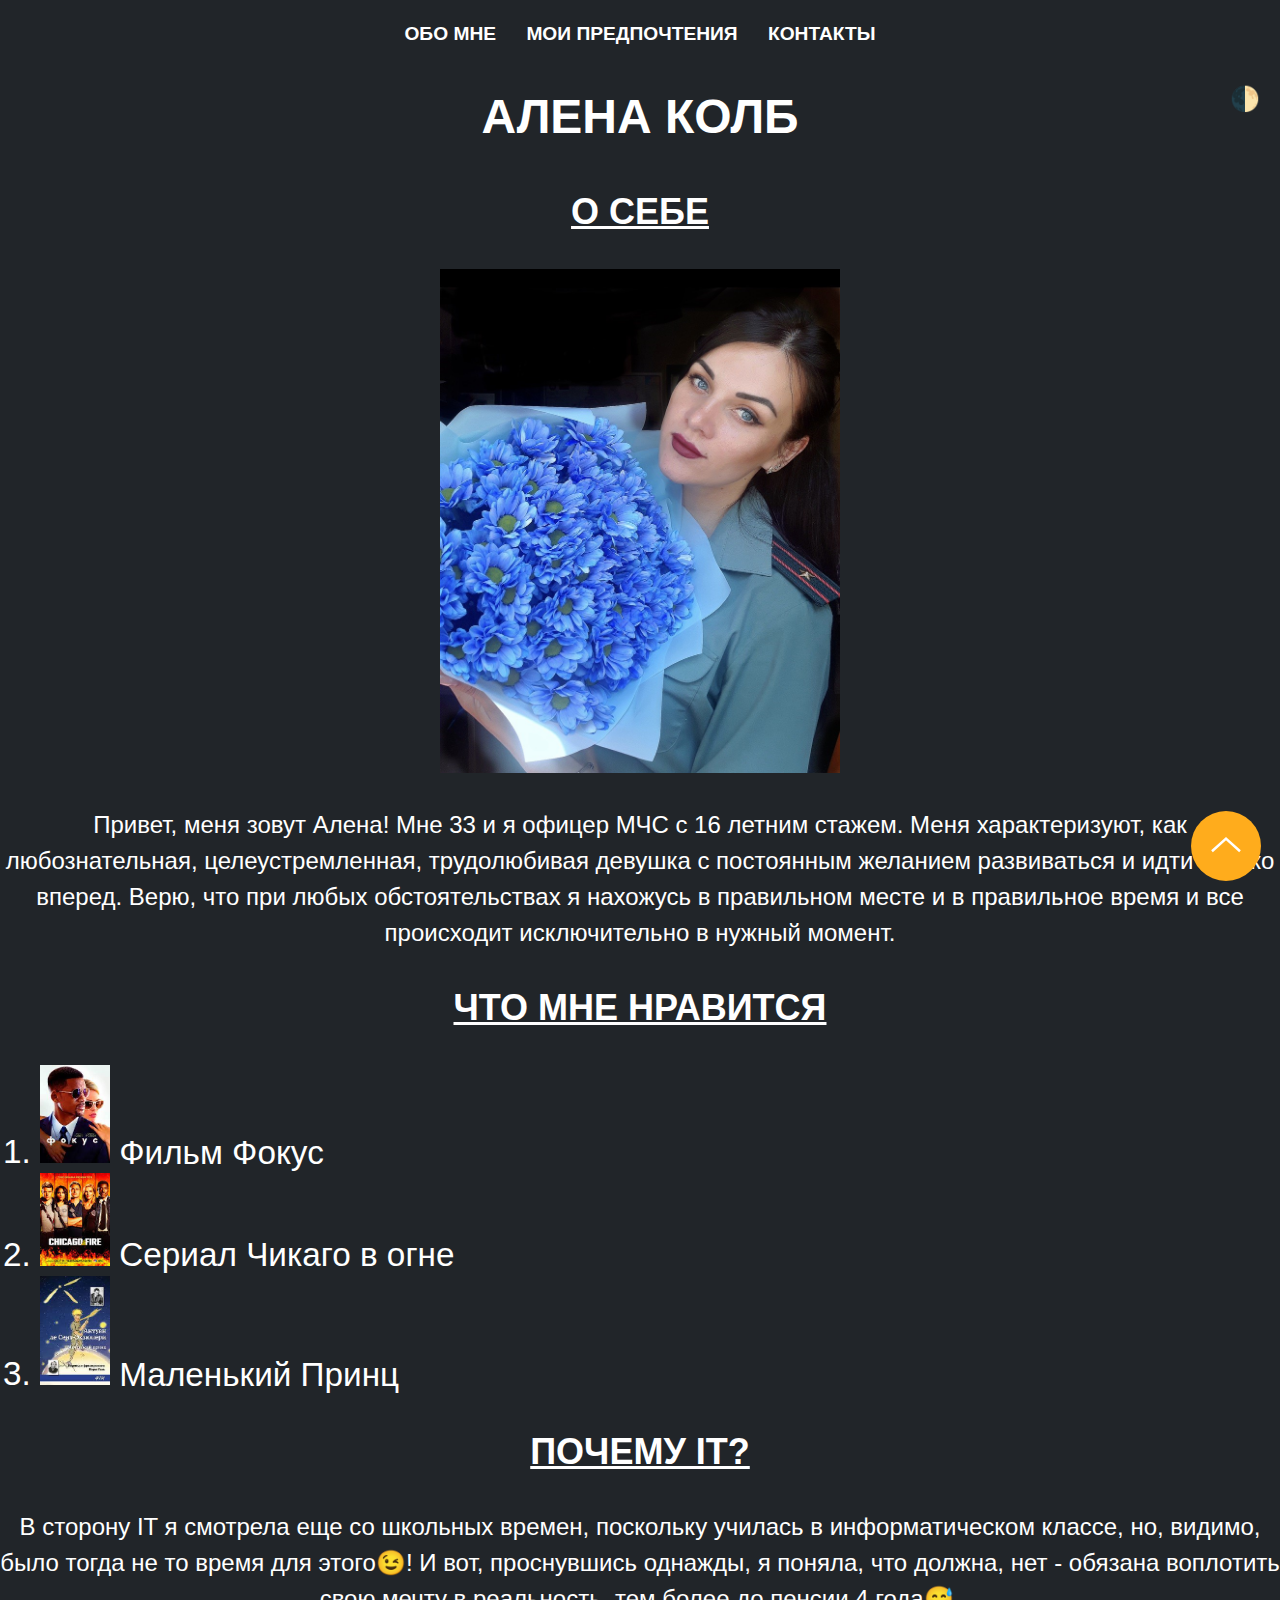
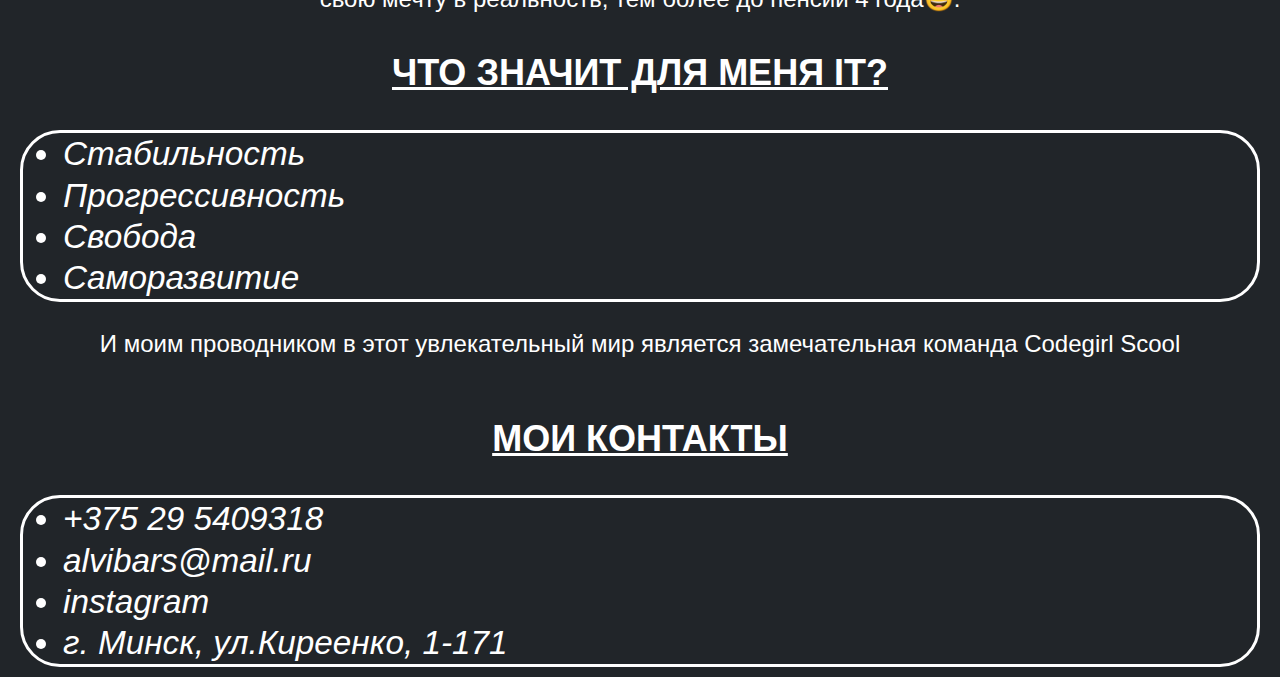
<file: index.html>
<!DOCTYPE html>
<html lang="ru">

<head>
    <meta charset="UTF-8">
    <title>Алена Колб</title>
    <link rel="stylesheet" href="./style.css">
    <link href="https://fonts.googleapis.com/css2?family=Source+Serif+Pro:wght@300;400;600;700&display=swap" rel="stylesheet">
    <link rel="icon" href="./icons/favicon.ico.png" type="image/x-icon">
    <link rel="stylesheet" href="https://maxcdn.bootstrapcdn.com/font-awesome/4.5.0/css/font-awesome.min.css">

</head>

<body class="dark">
    <div id="topbutton">
        <header class="header">
            <nav class="navigation">
                <a href="#about_me">Обо мне</a>
                <a href="#my_preferences">Мои предпочтения</a>
                <a href="#contacts">Контакты</a>
            </nav>
        </header>

        <main>
            <span class="theme-toggler" id="toggle">
                🌓
            </span>
            <section id="about_me">
                <h1>Алена Колб</h1>
                <h2>О себе</h2>
                <img src="./img/myphoto.jpg" alt="Фото_Алена_Колб" width="400"></p>
                <p>Привет, меня зовут Алена! Мне 33 и я офицер МЧС с 16 летним стажем. Меня характеризуют, как любознательная, целеустремленная, трудолюбивая девушка с постоянным желанием развиваться и идти только вперед. Верю, что при любых обстоятельствах
                    я нахожусь в правильном месте и в правильное время и все происходит исключительно в нужный момент.</p>
            </section>
            <section id="my_preferences">
                <h2>Что мне нравится</h2>
                <ol>
                    <li>
                        <a href="https://www.kinopoisk.ru/film/680824/"><img src="./img/Focus.jpg" alt="Focus" width="70"></a> Фильм Фокус</li>
                    <li>
                        <a href="https://www.kinopoisk.ru/series/669668/"><img src="./img/Chicago_fire.jpg" alt="Chicago_fire" width="70"></a> Сериал Чикаго в огне</li>
                    <li>
                        <a href="https://ru.bookmate.com/books/xa3Ih8ZB?dscvr=top_result"><img src="./img/The_little_Prince.jpg" alt="The_little_Prince" width="70"></a> Маленький Принц</li>
                </ol>
            </section>
            <section id="about_it">
                <h2>Почему IT?</h2>
                <p>В сторону IT я смотрела еще со школьных времен, поскольку училась в информатическом классе, но, видимо, было тогда не то время для этого&#128521;! И вот, проснувшись однажды, я поняла, что должна, нет - обязана воплотить свою мечту в реальность,
                    тем более до пенсии 4 года&#128517;.</p>
                <article>
                    <h2>Что значит для меня IT?</h2>
                    <ul>
                        <li>Стабильность</li>
                        <li>Прогрессивность</li>
                        <li>Свобода</li>
                        <li>Cаморазвитие</li>
                    </ul>
                    <p>И моим проводником в этот увлекательный мир является замечательная команда <a href="https://codegirl.ru">Codegirl Scool</a></p>
                </article>
            </section>
        </main>

        <footer>
            <h2 id="contacts">Мои контакты</h2>
            <ul class="contact">
                <li class="contact__item"><a href="tel:+375295409318">+375 29 5409318</a></li>
                <li class="contact__item"><a href="mailto:alvibars@mail.ru">alvibars@mail.ru</a></li>
                <li class="contact__item"><a href="https://instagram.com/aliona__kolb?utm_medium=copy_link">instagram</a></li>
                <li class="contact__item"><a href="https://www.google.com/search?q=%D0%BA%D0%B8%D1%80%D0%B5%D0%B5%D0%BD%D0%BA%D0%BE+1&oq=rbhtty&aqs=chrome.3.69i57j0i1l9.3714j0j7&sourceid=chrome&ie=UTF-8">г. Минск, ул.Киреенко, 1-171</a></li>
            </ul>
            <a href="#topbutton" title="вверх" class="topbutton "></a>
        </footer>
    </div>
    <script src="./script.js"></script>
</body>

</html>
</file>
<file: style.css>
html {
    font-size: 24px;
}

body {
    margin: 0;
    font-family: "Segoe UI", Roboto, Arial, sans-serif;
    font-size: 1rem;
    font-weight: 400;
    line-height: 1.5;
    color: #212529;
    text-align: center;
    background-color: #fff;
    max-width: 1400px;
    margin: auto;
}

body.dark {
    color: #fff;
    background-color: #212529;
}

.theme-toggler {
    position: absolute;
    right: 20px;
    cursor: pointer;
}

.navigation {
    font-size: 0.8rem;
    text-align: center;
    text-decoration: none;
    text-transform: uppercase;
    font-weight: bold;
    margin-top: 20px;
}

.navigation a:not(:last-child) {
    margin-right: 25px;
}

h1 {
    font-size: 2rem;
    text-transform: uppercase;
}

h2 {
    font-size: 1.5rem;
    text-transform: uppercase;
    text-decoration: underline;
}

a {
    text-decoration: none;
    color: inherit;
}

ul {
    border: 3px solid;
    border-radius: 40px;
    font-style: italic;
    margin: 0 20px;
}

ul:not(:last-of-type) {
    margin-bottom: 60px;
}

li {
    text-align: left;
    font-size: 1.388rem;
    line-height: 1.722rem;
}

footer {
    font-size: 0.7rem;
    margin: 50px 0 10px;
}

.contact {
    font-size: 1.944rem;
    line-height: 2.77rem;
    display: block;
}

.topbutton {
    display: inline-block;
    background-color: rgba(255, 172, 28, 1);
    color: rgb(255, 255, 255);
    width: 70px;
    height: 70px;
    border-radius: 50%;
    position: fixed;
    bottom: 19px;
    right: 19px;
    transition: .5s;
}

.topbutton::before {
    content: "";
    width: 30px;
    height: 18px;
    display: block;
    background-image: url("./icons/arrow.svg");
    margin: 0 auto;
    margin-top: 35%;
}

.topbutton:hover {
    cursor: pointer;
    background-color: rgb(232, 248, 2);
}
</file>
